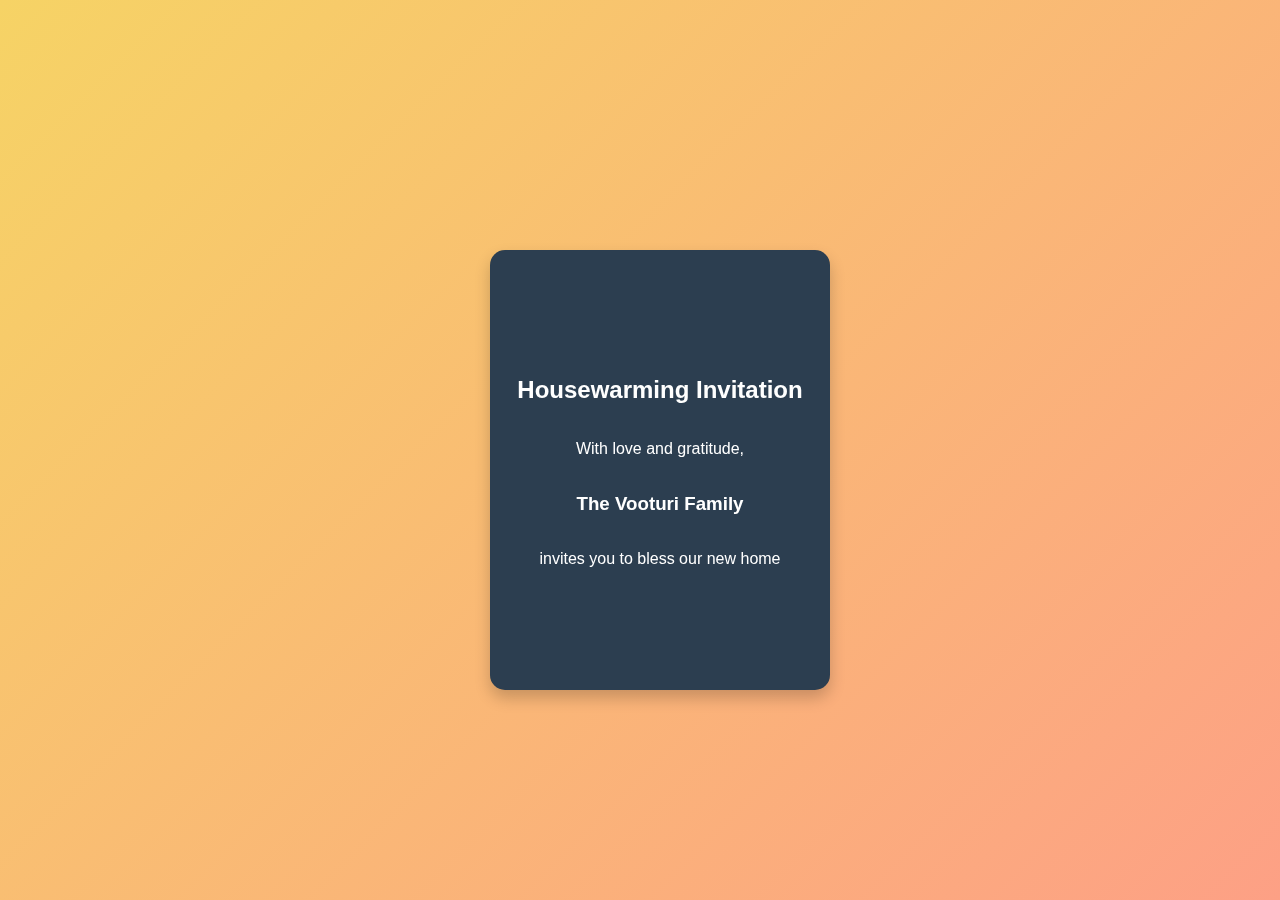
<file: index.html>
<!DOCTYPE html>
<html>
<head>
  <meta charset="UTF-8">
  <title>You're Invited!</title>
  <link rel="stylesheet" href="style.css">
</head>
<body>
  <div class="container">
    <div class="flip-card">
      <div class="flip-card-inner">
        <div class="flip-card-front">
          <h2>Housewarming Invitation</h2>
          <p>With love and gratitude,</p>
          <h3>The Vooturi Family</h3>
          <p>invites you to bless our new home</p>
        </div>
        <div class="flip-card-back">
          <h3>Date: </h3>
          <p>Time: 10:30 AM onwards</p>
          <p>Location: Nallagandla, Hyderabad</p>
          <a href="page2.html" class="button">More Details</a>
        </div>
      </div>
    </div>
  </div>
</body>
</html>
</file>
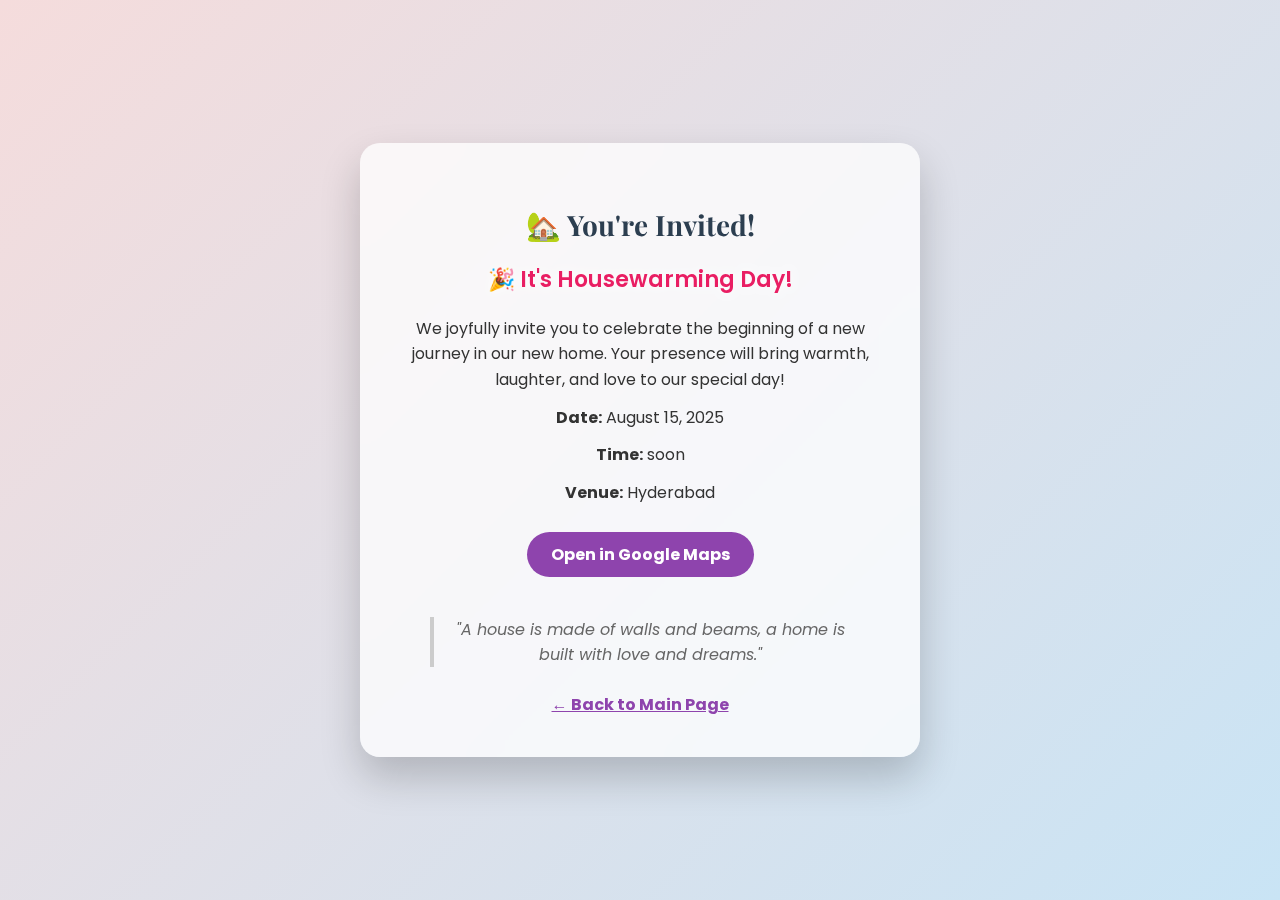
<file: page2.html>
<!DOCTYPE html>
<html lang="en">
<head>
  <meta charset="UTF-8">
  <title>You're Invited - Housewarming Details</title>
  <link href="https://fonts.googleapis.com/css2?family=Playfair+Display:wght@500&family=Poppins&display=swap" rel="stylesheet">
  <style>
    body {
      margin: 0;
      padding: 0;
      font-family: 'Poppins', sans-serif;
      background: linear-gradient(135deg, #f5dcdc, #c9e4f5);
      display: flex;
      justify-content: center;
      align-items: center;
      height: 100vh;
      background-attachment: fixed;
      animation: fadeIn 1s ease-in-out;
    }

    @keyframes fadeIn {
      from { opacity: 0; transform: scale(0.95); }
      to { opacity: 1; transform: scale(1); }
    }

    .card {
      background: rgba(255, 255, 255, 0.75);
      backdrop-filter: blur(15px);
      box-shadow: 0 20px 40px rgba(0, 0, 0, 0.2);
      border-radius: 20px;
      padding: 40px 30px;
      max-width: 500px;
      width: 90%;
      text-align: center;
      animation: slideUp 1s ease-in-out;
    }

    @keyframes slideUp {
      from { transform: translateY(30px); opacity: 0; }
      to { transform: translateY(0); opacity: 1; }
    }

    .card h2 {
      font-family: 'Playfair Display', serif;
      font-size: 28px;
      margin-bottom: 10px;
      color: #2c3e50;
    }

    .countdown {
      font-size: 22px;
      font-weight: 600;
      color: #e91e63;
      margin: 20px 0;
      text-shadow: 0 0 8px #fff;
      animation: pulse 1.5s infinite;
    }

    @keyframes pulse {
      0% { transform: scale(1); }
      50% { transform: scale(1.05); }
      100% { transform: scale(1); }
    }

    .card p {
      color: #333;
      font-size: 16px;
      margin: 12px 0;
      line-height: 1.6;
    }

    .map-link {
      display: inline-block;
      margin: 15px 0;
      padding: 10px 24px;
      background-color: #8e44ad;
      color: white;
      text-decoration: none;
      border-radius: 30px;
      font-weight: bold;
      transition: background 0.3s ease;
    }

    .map-link:hover {
      background-color: #732d91;
    }

    blockquote {
      font-style: italic;
      color: #666;
      margin-top: 25px;
      border-left: 4px solid #ccc;
      padding-left: 16px;
    }

    .back {
      display: block;
      margin-top: 25px;
      color: #8e44ad;
      text-decoration: underline;
      font-weight: bold;
    }
  </style>
</head>
<body>
  <div class="card">
    <h2>🏡 You're Invited!</h2>
    <div class="countdown" id="countdown">Loading countdown...</div>

    <p>We joyfully invite you to celebrate the beginning of a new journey in our new home. Your presence will bring warmth, laughter, and love to our special day!</p>

    <p><strong>Date:</strong> August 15, 2025</p>
    <p><strong>Time:</strong> soon</p>
    <p><strong>Venue:</strong> Hyderabad</p>
    <a class="map-link" href="https://www.google.com/maps/place/Gowtham+model+school+Nallagandla/@17.4755987,78.3058239,3a,75y,184.32h,100.21t/data=!3m7!1e1!3m5!1sVjkSfHdFY0iJg-fdBsI6fQ!2e0!6shttps:%2F%2Fstreetviewpixels-pa.googleapis.com%2Fv1%2Fthumbnail%3Fcb_client%3Dmaps_sv.tactile%26w%3D900%26h%3D600%26pitch%3D-10.20573051418316%26panoid%3DVjkSfHdFY0iJg-fdBsI6fQ%26yaw%3D184.32022873239347!7i13312!8i6656!4m6!3m5!1s0x3bcb93258d58c03b:0x41f06e196152b976!8m2!3d17.4761677!4d78.3083951!16s%2Fg%2F11kj7zkw5k?entry=ttu&g_ep=EgoyMDI1MDcyMy4wIKXMDSoASAFQAw%3D%3D" target="_blank"> Open in Google Maps</a>

    <blockquote>
      "A house is made of walls and beams, a home is built with love and dreams."
    </blockquote>

    <a class="back" href="index.html">← Back to Main Page</a>
  </div>

  <script>
    const countdownElement = document.getElementById("countdown");
    const eventDate = new Date("August 15, 2025 10:30:00").getTime();

    function updateCountdown() {
      const now = new Date().getTime();
      const timeLeft = eventDate - now;

      if (timeLeft <= 0) {
        countdownElement.innerText = "🎉 It's Housewarming Day!";
        return;
      }

      const days = Math.floor(timeLeft / (1000 * 60 * 60 * 24));
      const hours = Math.floor((timeLeft % (1000 * 60 * 60 * 24)) / (1000 * 60 * 60));
      const minutes = Math.floor((timeLeft % (1000 * 60 * 60)) / (1000 * 60));
      const seconds = Math.floor((timeLeft % (1000 * 60)) / 1000);

      countdownElement.innerText = `⏳ ${days}d ${hours}h ${minutes}m ${seconds}s to go`;
    }

    setInterval(updateCountdown, 1000);
    updateCountdown();
  </script>
</body>
</html>
</file>
<file: style.css>
body {
  font-family: 'Segoe UI', sans-serif;
  margin: 0;
  padding: 0;
  background: linear-gradient(135deg, #f6d365, #fda085); /* Warm elegant gradient */
  display: flex;
  justify-content: center;
  align-items: center;
  height: 100vh;
}

.container {
  perspective: 1000px;
}

.flip-card {
  background-color: transparent;
  width: 300px;
  height: 400px;
  border: none;
  perspective: 1000px;
}

.flip-card-inner {
  position: relative;
  width: 100%;
  height: 100%;
  transition: transform 0.8s;
  transform-style: preserve-3d;
}

.flip-card:hover .flip-card-inner {
  transform: rotateY(180deg);
}

.flip-card-front,
.flip-card-back {
  position: absolute;
  width: 100%;
  height: 100%;
  backface-visibility: hidden;
  border-radius: 15px;
  box-shadow: 0 8px 16px rgba(0,0,0,0.2);
  display: flex;
  flex-direction: column;
  justify-content: center;
  align-items: center;
  color: white;
  padding: 20px;
  text-align: center;
}

.flip-card-front {
  background-color: #2c3e50;
}

.flip-card-back {
  background-color: #16a085;
  transform: rotateY(180deg);
}

a.button {
  margin-top: 20px;
  background: white;
  color: #2c3e50;
  padding: 10px 20px;
  text-decoration: none;
  border-radius: 8px;
  font-weight: bold;
}
</file>
